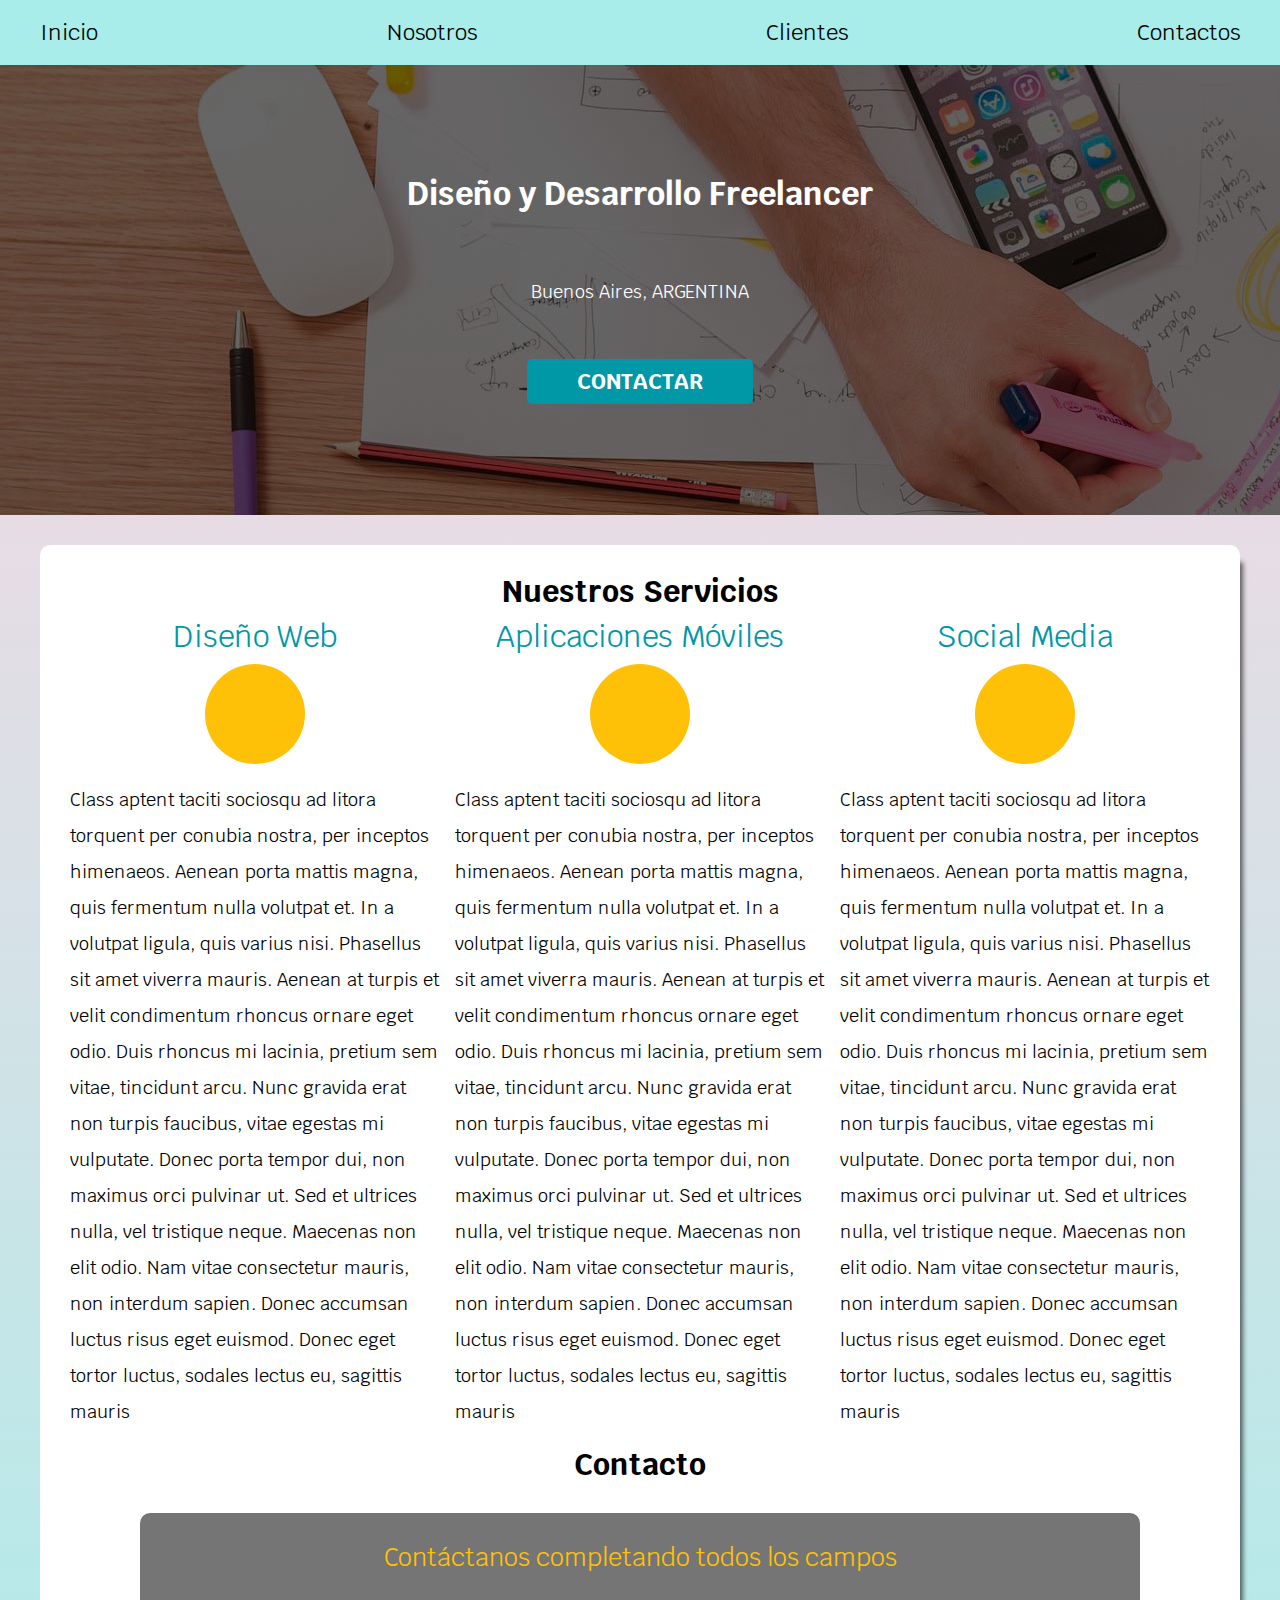
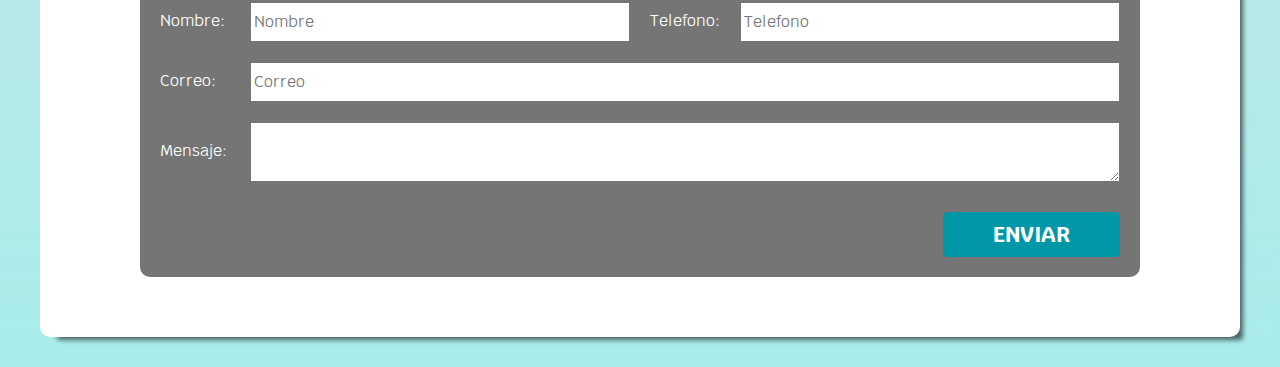
<file: freelancer/index.html>
<!DOCTYPE html>
<html lang="en">
<head>
    <meta charset="UTF-8">
    <meta name="viewport" content="width=device-width, initial-scale=1.0">
    <meta http-equiv="X-UA-Compatible" content="ie=edge">
    <title>Freelancer</title>
    <link rel="stylesheet" href="https://use.fontawesome.com/releases/v5.6.3/css/all.css" integrity="sha384-UHRtZLI+pbxtHCWp1t77Bi1L4ZtiqrqD80Kn4Z8NTSRyMA2Fd33n5dQ8lWUE00s/" crossorigin="anonymous">
    <link rel="stylesheet" href="css/normalize.css">
    <link rel="stylesheet" href="https://fonts.googleapis.com/css2?family=Krub:wght@400;700&display=swap">
    <link rel="stylesheet" href="css/style.css">
</head>
<body>
    <header class="site-header">
        <nav>
            <a href="index.html">Inicio</a>
            <a href="nosotros.html">Nosotros</a>
            <a href="clientes.html">Clientes</a>
            <a href="contacto.html">Contactos</a>
        </nav>
    </header>
    <div class="hero">
        <div class="contenedor-hero">
            <h1>Diseño y Desarrollo Freelancer</h1>
            <p><i class="fas fa-map-marker-alt"></i> Buenos Aires, ARGENTINA</p>
            <a href="contacto.html" class="boton">Contactar</a>
        </div>
    </div>
    <div class="contenedor">
        <main class="servicios">
            <h2>Nuestros Servicios</h2>
            <div class="contenedor-servicios">
                <div class="servicio">
                    <h3>Diseño Web</h3>
                    <div class="iconos">
                        <i class="fas fa-pen-fancy"></i>
                    </div>
                    <p>Class aptent taciti sociosqu ad litora torquent per conubia nostra, per inceptos himenaeos. Aenean porta mattis magna, quis fermentum nulla volutpat et. In a volutpat ligula, quis varius nisi. Phasellus sit amet viverra mauris. Aenean at turpis et velit condimentum rhoncus ornare eget odio. Duis rhoncus mi lacinia, pretium sem vitae, tincidunt arcu. Nunc gravida erat non turpis faucibus, vitae egestas mi vulputate. Donec porta tempor dui, non maximus orci pulvinar ut. Sed et ultrices nulla, vel tristique neque. Maecenas non elit odio. Nam vitae consectetur mauris, non interdum sapien. Donec accumsan luctus risus eget euismod. Donec eget tortor luctus, sodales lectus eu, sagittis mauris</p>
                </div>
                <div class="servicio">
                    <h3>Aplicaciones Móviles</h3>
                    <div class="iconos">
                        <i class="fab fa-android"></i>
                        <i class="fab fa-apple"></i>
                    </div>
                    <p>Class aptent taciti sociosqu ad litora torquent per conubia nostra, per inceptos himenaeos. Aenean porta mattis magna, quis fermentum nulla volutpat et. In a volutpat ligula, quis varius nisi. Phasellus sit amet viverra mauris. Aenean at turpis et velit condimentum rhoncus ornare eget odio. Duis rhoncus mi lacinia, pretium sem vitae, tincidunt arcu. Nunc gravida erat non turpis faucibus, vitae egestas mi vulputate. Donec porta tempor dui, non maximus orci pulvinar ut. Sed et ultrices nulla, vel tristique neque. Maecenas non elit odio. Nam vitae consectetur mauris, non interdum sapien. Donec accumsan luctus risus eget euismod. Donec eget tortor luctus, sodales lectus eu, sagittis mauris</p>
                </div>
                <div class="servicio">
                    <h3>Social Media</h3>
                    <div class="iconos">
                        <i class="fab fa-twitter"></i>
                        <i class="fab fa-facebook"></i>
                    </div>
                    <p>Class aptent taciti sociosqu ad litora torquent per conubia nostra, per inceptos himenaeos. Aenean porta mattis magna, quis fermentum nulla volutpat et. In a volutpat ligula, quis varius nisi. Phasellus sit amet viverra mauris. Aenean at turpis et velit condimentum rhoncus ornare eget odio. Duis rhoncus mi lacinia, pretium sem vitae, tincidunt arcu. Nunc gravida erat non turpis faucibus, vitae egestas mi vulputate. Donec porta tempor dui, non maximus orci pulvinar ut. Sed et ultrices nulla, vel tristique neque. Maecenas non elit odio. Nam vitae consectetur mauris, non interdum sapien. Donec accumsan luctus risus eget euismod. Donec eget tortor luctus, sodales lectus eu, sagittis mauris</p>
                </div>
            </div>
        </main>

        <section id="contacto" class="contacto">
            <h2>Contacto</h2>
            <form action="#">
                <legend>Contáctanos completando todos los campos</legend>
                <div class="contenedor-campos">
                    <div class="campo">
                        <label>Nombre: </label>
                        <input type="text" name="nombre" placeholder="Nombre">
                    </div>
                    <div class="campo">
                        <label>Telefono: </label>
                        <input type="tel" name="nombre" placeholder="Telefono">
                    </div>
                    <div class="campo w-100">
                        <label>Correo: </label>
                        <input type="mail" name="nombre" placeholder="Correo">
                    </div>
                    <div class="campo w-100">
                        <label>Mensaje: </label>
                        <textarea></textarea>
                    </div>
                </div>
                <div class="enviar">
                    <input type="submit" class="boton" value="Enviar">
                </div>
            </form>
        </section>
    </div>
</body>
</html>
</file>
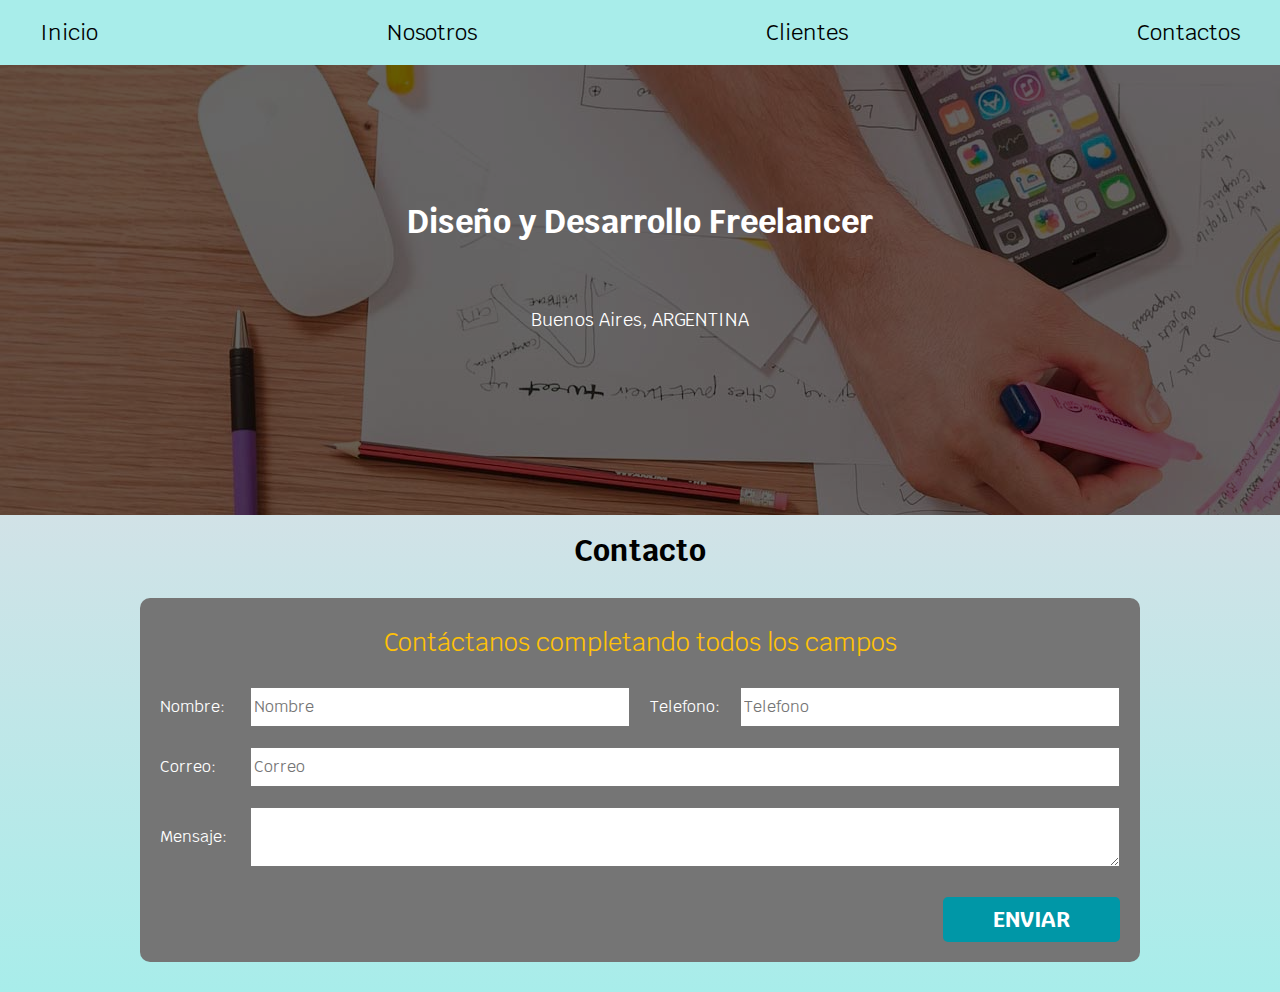
<file: freelancer/contacto.html>
<!DOCTYPE html>
<html lang="en">
<head>
    <meta charset="UTF-8">
    <meta name="viewport" content="width=device-width, initial-scale=1.0">
    <meta http-equiv="X-UA-Compatible" content="ie=edge">
    <title>Freelancer</title>
    <link rel="stylesheet" href="https://use.fontawesome.com/releases/v5.6.3/css/all.css" integrity="sha384-UHRtZLI+pbxtHCWp1t77Bi1L4ZtiqrqD80Kn4Z8NTSRyMA2Fd33n5dQ8lWUE00s/" crossorigin="anonymous">
    <link rel="stylesheet" href="css/normalize.css">
    <link rel="stylesheet" href="https://fonts.googleapis.com/css2?family=Krub:wght@400;700&display=swap">
    <link rel="stylesheet" href="css/style.css">
</head>
<body>
    <header class="site-header">
        <nav>
            <a href="index.html">Inicio</a>
            <a href="nosotros.html">Nosotros</a>
            <a href="clientes.html">Clientes</a>
            <a href="contacto.html">Contactos</a>
        </nav>
    </header>
    <div class="hero">
        <div class="contenedor-hero">
            <h1>Diseño y Desarrollo Freelancer</h1>
            <p><i class="fas fa-map-marker-alt"></i> Buenos Aires, ARGENTINA</p>
        </div>
    </div>
    
    <section id="contacto" class="contacto">
        <br>
            <h2>Contacto</h2>
            <form action="#">
                <legend>Contáctanos completando todos los campos</legend>
                <div class="contenedor-campos">
                    <div class="campo">
                        <label>Nombre: </label>
                        <input type="text" name="nombre" placeholder="Nombre">
                    </div>
                    <div class="campo">
                        <label>Telefono: </label>
                        <input type="tel" name="nombre" placeholder="Telefono">
                    </div>
                    <div class="campo w-100">
                        <label>Correo: </label>
                        <input type="mail" name="nombre" placeholder="Correo">
                    </div>
                    <div class="campo w-100">
                        <label>Mensaje: </label>
                        <textarea></textarea>
                    </div>
                </div>
                <div class="enviar">
                    <input type="submit" class="boton" value="Enviar">
                </div>
            </form>
    </section>
</body>
</html>
</file>
<file: freelancer/css/style.css>
:root {  /* se alamacenara en la parte principal del proyecto - VARIABLE */
    --primario: #ffc107;
    --secundario: #0097a7;
    --oscuro: #212121;
    --gris: #757575;
}

/* apply a natural box layout model to all elements, but allowing components to change */
html {
    box-sizing: border-box;
}
*, *:before, *:after {
    box-sizing: inherit;
}
html{
    box-sizing: border-box;
    min-height: 100%;
}

body {
    font-family: 'Krub', sans-serif;
    min-height: 100%;
    background-image: linear-gradient(to top, #a8edea 0%, #fed6e3 100%);
    font-size: 16px;
}

h1, h2, h3 {
    margin-top: 0;
    margin-right: 0;
    margin-bottom: 0;
    margin-left: 0;
}
h2, h3 {
    text-align: center;
}
h2 {
    font-size: 30px;
}
h3 {
    margin-bottom: 10px;
    color: var(--secundario);
    font-weight: 400;
    font-size: 30px;    
}

p {
    font-size: 18px;
    line-height: 2;
}

.site-header  {
    background-color: #a8edea;
}
.site-header nav {
    max-width: 1200px;
    margin-top: 0;
    margin-right: auto;
    margin-bottom: 0;
    margin-left: auto;
    padding-top: 20px;
    padding-right: 0;
    padding-bottom: 20px;
    padding-left: 0;

    display: flex;
    flex-direction: column;    /* coloca los nav uno debajo del otro  */
    align-items: center;
}
@media (min-width: 768px) {
    .site-header nav {
        flex-direction: row;   /*coloca los nav uno al lado del otro */
        justify-content: space-between;
    }
}

.site-header nav a {
    color: var (var(--oscuro));  /* uso la variable que defini al principio :root */
    font-size: 22px;
    text-decoration: none;
    margin-bottom: 20px;
}
@media (min-width: 768px) {
    .site-header nav a {
        margin-bottom: 0;
    }
}
.hero {
    height: 450px;
    background-image: url(/img/hero.jpg);   /* coloca la imagen de fondo */
    position: relative;
    display: flex;
    justify-content: center;
    align-items: center;
}
.hero::after {
    content:'';  /* le coloca un fondo negro con opacidad .6 para oscurecer la imagen hero.jpg */
    background-color: rgba(0, 0, 0, .6);
    position: absolute;
    top: 0;
    right: 0;
    bottom: 0;
    left: 0;
}

.contenedor-hero {
    color: white;
    position: relative;
    z-index: 1;     /* esto trae el titulo por sobre el fondo negro que le agregamos sobre la imagen */
    text-align: center;
}
.contenedor-hero i {
    font-size: 50px;
    color: var(--primario);
}

.boton {
    background-color: var(--secundario);
    padding-top: 10px;
    padding-right: 50px;
    padding-bottom: 10px;
    padding-left: 50px;
    display: inline-block;
    margin-top: 10px;
    color: white;
    text-decoration: none;
    text-transform: uppercase;
    font-weight: 700;
    font-size: 22px;
    border-radius: 5px;
    border: none;
}
.boton:hover {
    cursor: pointer;
}

.contenedor {
    max-width: 1200px;
    margin-top: 30px;
    margin-right: auto;
    margin-bottom: 30px;
    margin-left: auto; 
    background-color: white;
    padding-top: 30px;
    padding-right: 30px;
    padding-bottom: 30px;
    padding-left: 30px;
    border-radius: 10px;
    -webkit-box-shadow: 10px 10px 5px -7px rgba(0,0,0,0.59);   /* sombra del mail */
    -moz-box-shadow: 10px 10px 5px -7px rgba(0,0,0,0.59);
    box-shadow: 10px 10px 5px -7px rgba(0,0,0,0.59);

}

.contenedor-servicios {
    margin-top: 10px;
}

@media (min-width: 768px) {   /* armo un grid */
    .contenedor-servicios {
        display: flex;
        justify-content: space-between;
    }
    .servicio {
        flex: 0 0 calc(33.3% - 10px);
    }
}

.servicio {     /* alineo los iconos en el centro */
    display: flex;
    flex-direction: column;
    align-items: center;
}
.iconos {
    width: 100px;    /* con las 4 primeras lìneas armo el circulo donde estan encerrados los iconos */
    height: 100px;
    border-radius: 50%;
    background-color: var(--primario);
    display: flex;
    justify-content: space-evenly;
    align-items: center;
}
.iconos {
    font-size: 30px;
}

form {
    background-color: var(--gris);
    padding-top: 20px;
    padding-right: 20px;
    padding-bottom: 20px;
    padding-left: 20px;
    border-radius: 10px;
    margin-top: 20px;
}
form legend {
    display: flex;
    justify-content: space-around;
    font-size: 25px;
    color: var(--primario);
    margin-top: 10px;
    margin-right: 0;
    margin-bottom: 30px;
    margin-left: 0;
}
@media (min-width: 768px) {
    form {
        max-width: 1000px;
        margin-top: 30px;
        margin-right: auto;
        margin-bottom: 30px;
        margin-left: auto;
    }
    .contenedor-campos {
        display: flex;
        justify-content: space-between;
        flex-wrap: wrap;
    }
    .campo {
        flex: 0 0 calc(50% - 10px);
    }
}
.campo {
    display: flex;
    margin-bottom: 20px;
    align-items: center;
}
.campo label {
    flex: 0 0 90px;
    color: white;
}
.campo input {
    flex: 1;
    height: 40px;
}
.campo textarea  {
    height: 60px;
    flex: 1;
}

.w-100 {
    flex: 0 0 100%;
}
.enviar {
    display: flex;
    justify-content: flex-end;
}
</file>
